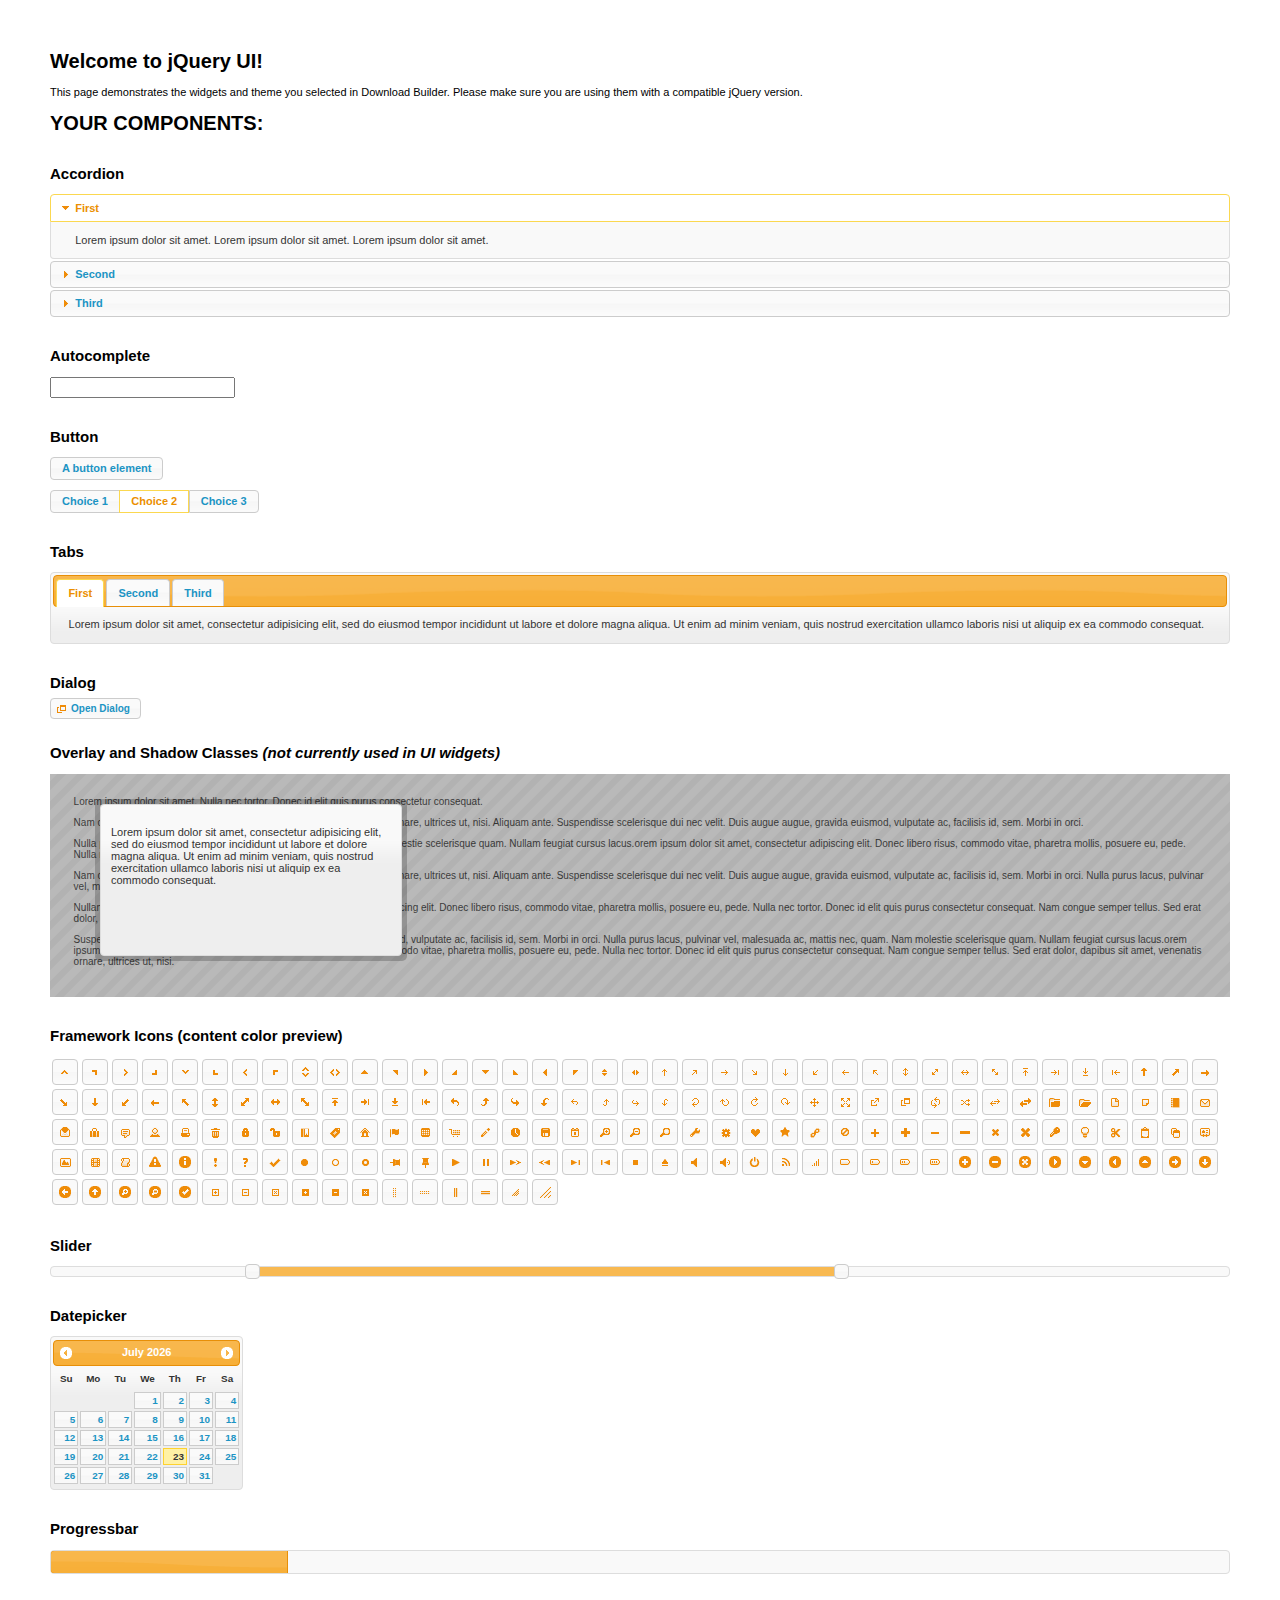
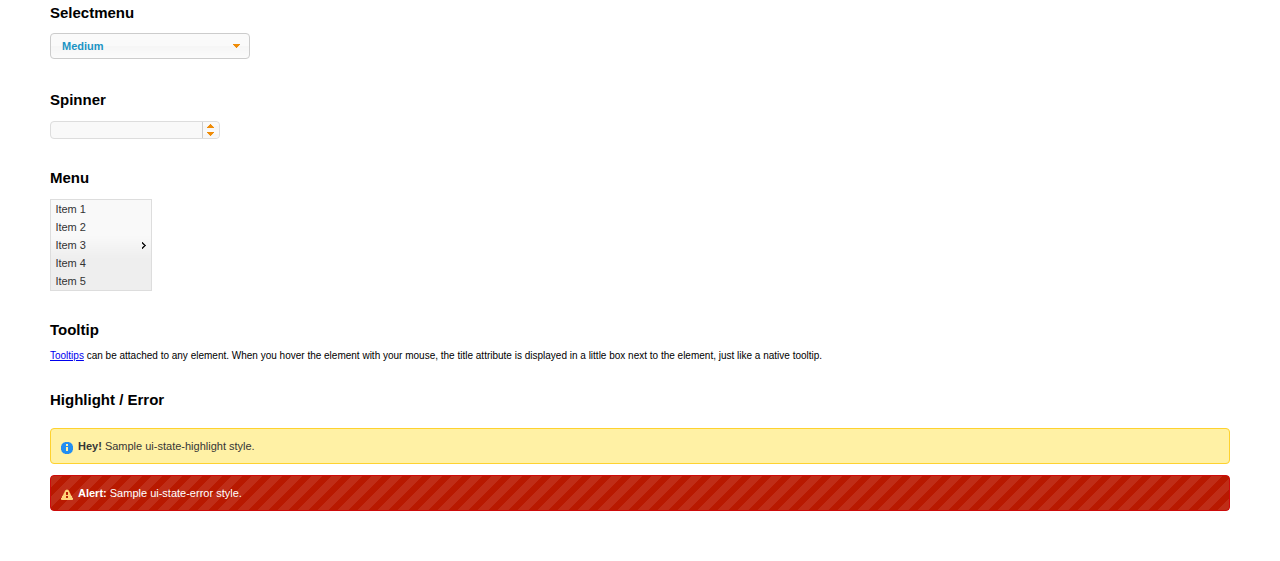
<file: static/grappelli/jquery/ui/index.html>
<!doctype html>
<html lang="us">
<head>
	<meta charset="utf-8">
	<title>jQuery UI Example Page</title>
	<link href="jquery-ui.css" rel="stylesheet">
	<style>
	body{
		font: 62.5% "Trebuchet MS", sans-serif;
		margin: 50px;
	}
	.demoHeaders {
		margin-top: 2em;
	}
	#dialog-link {
		padding: .4em 1em .4em 20px;
		text-decoration: none;
		position: relative;
	}
	#dialog-link span.ui-icon {
		margin: 0 5px 0 0;
		position: absolute;
		left: .2em;
		top: 50%;
		margin-top: -8px;
	}
	#icons {
		margin: 0;
		padding: 0;
	}
	#icons li {
		margin: 2px;
		position: relative;
		padding: 4px 0;
		cursor: pointer;
		float: left;
		list-style: none;
	}
	#icons span.ui-icon {
		float: left;
		margin: 0 4px;
	}
	.fakewindowcontain .ui-widget-overlay {
		position: absolute;
	}
	select {
		width: 200px;
	}
	</style>
</head>
<body>

<h1>Welcome to jQuery UI!</h1>

<div class="ui-widget">
	<p>This page demonstrates the widgets and theme you selected in Download Builder. Please make sure you are using them with a compatible jQuery version.</p>
</div>

<h1>YOUR COMPONENTS:</h1>


<!-- Accordion -->
<h2 class="demoHeaders">Accordion</h2>
<div id="accordion">
	<h3>First</h3>
	<div>Lorem ipsum dolor sit amet. Lorem ipsum dolor sit amet. Lorem ipsum dolor sit amet.</div>
	<h3>Second</h3>
	<div>Phasellus mattis tincidunt nibh.</div>
	<h3>Third</h3>
	<div>Nam dui erat, auctor a, dignissim quis.</div>
</div>



<!-- Autocomplete -->
<h2 class="demoHeaders">Autocomplete</h2>
<div>
	<input id="autocomplete" title="type &quot;a&quot;">
</div>



<!-- Button -->
<h2 class="demoHeaders">Button</h2>
<button id="button">A button element</button>
<form style="margin-top: 1em;">
	<div id="radioset">
		<input type="radio" id="radio1" name="radio"><label for="radio1">Choice 1</label>
		<input type="radio" id="radio2" name="radio" checked="checked"><label for="radio2">Choice 2</label>
		<input type="radio" id="radio3" name="radio"><label for="radio3">Choice 3</label>
	</div>
</form>



<!-- Tabs -->
<h2 class="demoHeaders">Tabs</h2>
<div id="tabs">
	<ul>
		<li><a href="#tabs-1">First</a></li>
		<li><a href="#tabs-2">Second</a></li>
		<li><a href="#tabs-3">Third</a></li>
	</ul>
	<div id="tabs-1">Lorem ipsum dolor sit amet, consectetur adipisicing elit, sed do eiusmod tempor incididunt ut labore et dolore magna aliqua. Ut enim ad minim veniam, quis nostrud exercitation ullamco laboris nisi ut aliquip ex ea commodo consequat.</div>
	<div id="tabs-2">Phasellus mattis tincidunt nibh. Cras orci urna, blandit id, pretium vel, aliquet ornare, felis. Maecenas scelerisque sem non nisl. Fusce sed lorem in enim dictum bibendum.</div>
	<div id="tabs-3">Nam dui erat, auctor a, dignissim quis, sollicitudin eu, felis. Pellentesque nisi urna, interdum eget, sagittis et, consequat vestibulum, lacus. Mauris porttitor ullamcorper augue.</div>
</div>



<!-- Dialog NOTE: Dialog is not generated by UI in this demo so it can be visually styled in themeroller-->
<h2 class="demoHeaders">Dialog</h2>
<p><a href="#" id="dialog-link" class="ui-state-default ui-corner-all"><span class="ui-icon ui-icon-newwin"></span>Open Dialog</a></p>

<h2 class="demoHeaders">Overlay and Shadow Classes <em>(not currently used in UI widgets)</em></h2>
<div style="position: relative; width: 96%; height: 200px; padding:1% 2%; overflow:hidden;" class="fakewindowcontain">
	<p>Lorem ipsum dolor sit amet,  Nulla nec tortor. Donec id elit quis purus consectetur consequat. </p><p>Nam congue semper tellus. Sed erat dolor, dapibus sit amet, venenatis ornare, ultrices ut, nisi. Aliquam ante. Suspendisse scelerisque dui nec velit. Duis augue augue, gravida euismod, vulputate ac, facilisis id, sem. Morbi in orci. </p><p>Nulla purus lacus, pulvinar vel, malesuada ac, mattis nec, quam. Nam molestie scelerisque quam. Nullam feugiat cursus lacus.orem ipsum dolor sit amet, consectetur adipiscing elit. Donec libero risus, commodo vitae, pharetra mollis, posuere eu, pede. Nulla nec tortor. Donec id elit quis purus consectetur consequat. </p><p>Nam congue semper tellus. Sed erat dolor, dapibus sit amet, venenatis ornare, ultrices ut, nisi. Aliquam ante. Suspendisse scelerisque dui nec velit. Duis augue augue, gravida euismod, vulputate ac, facilisis id, sem. Morbi in orci. Nulla purus lacus, pulvinar vel, malesuada ac, mattis nec, quam. Nam molestie scelerisque quam. </p><p>Nullam feugiat cursus lacus.orem ipsum dolor sit amet, consectetur adipiscing elit. Donec libero risus, commodo vitae, pharetra mollis, posuere eu, pede. Nulla nec tortor. Donec id elit quis purus consectetur consequat. Nam congue semper tellus. Sed erat dolor, dapibus sit amet, venenatis ornare, ultrices ut, nisi. Aliquam ante. </p><p>Suspendisse scelerisque dui nec velit. Duis augue augue, gravida euismod, vulputate ac, facilisis id, sem. Morbi in orci. Nulla purus lacus, pulvinar vel, malesuada ac, mattis nec, quam. Nam molestie scelerisque quam. Nullam feugiat cursus lacus.orem ipsum dolor sit amet, consectetur adipiscing elit. Donec libero risus, commodo vitae, pharetra mollis, posuere eu, pede. Nulla nec tortor. Donec id elit quis purus consectetur consequat. Nam congue semper tellus. Sed erat dolor, dapibus sit amet, venenatis ornare, ultrices ut, nisi. </p>

	<!-- ui-dialog -->
	<div class="ui-overlay"><div class="ui-widget-overlay"></div><div class="ui-widget-shadow ui-corner-all" style="width: 302px; height: 152px; position: absolute; left: 50px; top: 30px;"></div></div>
	<div style="position: absolute; width: 280px; height: 130px;left: 50px; top: 30px; padding: 10px;" class="ui-widget ui-widget-content ui-corner-all">
		<div class="ui-dialog-content ui-widget-content" style="background: none; border: 0;">
			<p>Lorem ipsum dolor sit amet, consectetur adipisicing elit, sed do eiusmod tempor incididunt ut labore et dolore magna aliqua. Ut enim ad minim veniam, quis nostrud exercitation ullamco laboris nisi ut aliquip ex ea commodo consequat.</p>
		</div>
	</div>

</div>

<!-- ui-dialog -->
<div id="dialog" title="Dialog Title">
	<p>Lorem ipsum dolor sit amet, consectetur adipisicing elit, sed do eiusmod tempor incididunt ut labore et dolore magna aliqua. Ut enim ad minim veniam, quis nostrud exercitation ullamco laboris nisi ut aliquip ex ea commodo consequat.</p>
</div>



<h2 class="demoHeaders">Framework Icons (content color preview)</h2>
<ul id="icons" class="ui-widget ui-helper-clearfix">
	<li class="ui-state-default ui-corner-all" title=".ui-icon-carat-1-n"><span class="ui-icon ui-icon-carat-1-n"></span></li>
	<li class="ui-state-default ui-corner-all" title=".ui-icon-carat-1-ne"><span class="ui-icon ui-icon-carat-1-ne"></span></li>
	<li class="ui-state-default ui-corner-all" title=".ui-icon-carat-1-e"><span class="ui-icon ui-icon-carat-1-e"></span></li>
	<li class="ui-state-default ui-corner-all" title=".ui-icon-carat-1-se"><span class="ui-icon ui-icon-carat-1-se"></span></li>
	<li class="ui-state-default ui-corner-all" title=".ui-icon-carat-1-s"><span class="ui-icon ui-icon-carat-1-s"></span></li>
	<li class="ui-state-default ui-corner-all" title=".ui-icon-carat-1-sw"><span class="ui-icon ui-icon-carat-1-sw"></span></li>
	<li class="ui-state-default ui-corner-all" title=".ui-icon-carat-1-w"><span class="ui-icon ui-icon-carat-1-w"></span></li>
	<li class="ui-state-default ui-corner-all" title=".ui-icon-carat-1-nw"><span class="ui-icon ui-icon-carat-1-nw"></span></li>
	<li class="ui-state-default ui-corner-all" title=".ui-icon-carat-2-n-s"><span class="ui-icon ui-icon-carat-2-n-s"></span></li>
	<li class="ui-state-default ui-corner-all" title=".ui-icon-carat-2-e-w"><span class="ui-icon ui-icon-carat-2-e-w"></span></li>
	<li class="ui-state-default ui-corner-all" title=".ui-icon-triangle-1-n"><span class="ui-icon ui-icon-triangle-1-n"></span></li>
	<li class="ui-state-default ui-corner-all" title=".ui-icon-triangle-1-ne"><span class="ui-icon ui-icon-triangle-1-ne"></span></li>
	<li class="ui-state-default ui-corner-all" title=".ui-icon-triangle-1-e"><span class="ui-icon ui-icon-triangle-1-e"></span></li>
	<li class="ui-state-default ui-corner-all" title=".ui-icon-triangle-1-se"><span class="ui-icon ui-icon-triangle-1-se"></span></li>
	<li class="ui-state-default ui-corner-all" title=".ui-icon-triangle-1-s"><span class="ui-icon ui-icon-triangle-1-s"></span></li>
	<li class="ui-state-default ui-corner-all" title=".ui-icon-triangle-1-sw"><span class="ui-icon ui-icon-triangle-1-sw"></span></li>
	<li class="ui-state-default ui-corner-all" title=".ui-icon-triangle-1-w"><span class="ui-icon ui-icon-triangle-1-w"></span></li>
	<li class="ui-state-default ui-corner-all" title=".ui-icon-triangle-1-nw"><span class="ui-icon ui-icon-triangle-1-nw"></span></li>
	<li class="ui-state-default ui-corner-all" title=".ui-icon-triangle-2-n-s"><span class="ui-icon ui-icon-triangle-2-n-s"></span></li>
	<li class="ui-state-default ui-corner-all" title=".ui-icon-triangle-2-e-w"><span class="ui-icon ui-icon-triangle-2-e-w"></span></li>
	<li class="ui-state-default ui-corner-all" title=".ui-icon-arrow-1-n"><span class="ui-icon ui-icon-arrow-1-n"></span></li>
	<li class="ui-state-default ui-corner-all" title=".ui-icon-arrow-1-ne"><span class="ui-icon ui-icon-arrow-1-ne"></span></li>
	<li class="ui-state-default ui-corner-all" title=".ui-icon-arrow-1-e"><span class="ui-icon ui-icon-arrow-1-e"></span></li>
	<li class="ui-state-default ui-corner-all" title=".ui-icon-arrow-1-se"><span class="ui-icon ui-icon-arrow-1-se"></span></li>
	<li class="ui-state-default ui-corner-all" title=".ui-icon-arrow-1-s"><span class="ui-icon ui-icon-arrow-1-s"></span></li>
	<li class="ui-state-default ui-corner-all" title=".ui-icon-arrow-1-sw"><span class="ui-icon ui-icon-arrow-1-sw"></span></li>
	<li class="ui-state-default ui-corner-all" title=".ui-icon-arrow-1-w"><span class="ui-icon ui-icon-arrow-1-w"></span></li>
	<li class="ui-state-default ui-corner-all" title=".ui-icon-arrow-1-nw"><span class="ui-icon ui-icon-arrow-1-nw"></span></li>
	<li class="ui-state-default ui-corner-all" title=".ui-icon-arrow-2-n-s"><span class="ui-icon ui-icon-arrow-2-n-s"></span></li>
	<li class="ui-state-default ui-corner-all" title=".ui-icon-arrow-2-ne-sw"><span class="ui-icon ui-icon-arrow-2-ne-sw"></span></li>
	<li class="ui-state-default ui-corner-all" title=".ui-icon-arrow-2-e-w"><span class="ui-icon ui-icon-arrow-2-e-w"></span></li>
	<li class="ui-state-default ui-corner-all" title=".ui-icon-arrow-2-se-nw"><span class="ui-icon ui-icon-arrow-2-se-nw"></span></li>
	<li class="ui-state-default ui-corner-all" title=".ui-icon-arrowstop-1-n"><span class="ui-icon ui-icon-arrowstop-1-n"></span></li>
	<li class="ui-state-default ui-corner-all" title=".ui-icon-arrowstop-1-e"><span class="ui-icon ui-icon-arrowstop-1-e"></span></li>
	<li class="ui-state-default ui-corner-all" title=".ui-icon-arrowstop-1-s"><span class="ui-icon ui-icon-arrowstop-1-s"></span></li>
	<li class="ui-state-default ui-corner-all" title=".ui-icon-arrowstop-1-w"><span class="ui-icon ui-icon-arrowstop-1-w"></span></li>
	<li class="ui-state-default ui-corner-all" title=".ui-icon-arrowthick-1-n"><span class="ui-icon ui-icon-arrowthick-1-n"></span></li>
	<li class="ui-state-default ui-corner-all" title=".ui-icon-arrowthick-1-ne"><span class="ui-icon ui-icon-arrowthick-1-ne"></span></li>
	<li class="ui-state-default ui-corner-all" title=".ui-icon-arrowthick-1-e"><span class="ui-icon ui-icon-arrowthick-1-e"></span></li>
	<li class="ui-state-default ui-corner-all" title=".ui-icon-arrowthick-1-se"><span class="ui-icon ui-icon-arrowthick-1-se"></span></li>
	<li class="ui-state-default ui-corner-all" title=".ui-icon-arrowthick-1-s"><span class="ui-icon ui-icon-arrowthick-1-s"></span></li>
	<li class="ui-state-default ui-corner-all" title=".ui-icon-arrowthick-1-sw"><span class="ui-icon ui-icon-arrowthick-1-sw"></span></li>
	<li class="ui-state-default ui-corner-all" title=".ui-icon-arrowthick-1-w"><span class="ui-icon ui-icon-arrowthick-1-w"></span></li>
	<li class="ui-state-default ui-corner-all" title=".ui-icon-arrowthick-1-nw"><span class="ui-icon ui-icon-arrowthick-1-nw"></span></li>
	<li class="ui-state-default ui-corner-all" title=".ui-icon-arrowthick-2-n-s"><span class="ui-icon ui-icon-arrowthick-2-n-s"></span></li>
	<li class="ui-state-default ui-corner-all" title=".ui-icon-arrowthick-2-ne-sw"><span class="ui-icon ui-icon-arrowthick-2-ne-sw"></span></li>
	<li class="ui-state-default ui-corner-all" title=".ui-icon-arrowthick-2-e-w"><span class="ui-icon ui-icon-arrowthick-2-e-w"></span></li>
	<li class="ui-state-default ui-corner-all" title=".ui-icon-arrowthick-2-se-nw"><span class="ui-icon ui-icon-arrowthick-2-se-nw"></span></li>
	<li class="ui-state-default ui-corner-all" title=".ui-icon-arrowthickstop-1-n"><span class="ui-icon ui-icon-arrowthickstop-1-n"></span></li>
	<li class="ui-state-default ui-corner-all" title=".ui-icon-arrowthickstop-1-e"><span class="ui-icon ui-icon-arrowthickstop-1-e"></span></li>
	<li class="ui-state-default ui-corner-all" title=".ui-icon-arrowthickstop-1-s"><span class="ui-icon ui-icon-arrowthickstop-1-s"></span></li>
	<li class="ui-state-default ui-corner-all" title=".ui-icon-arrowthickstop-1-w"><span class="ui-icon ui-icon-arrowthickstop-1-w"></span></li>
	<li class="ui-state-default ui-corner-all" title=".ui-icon-arrowreturnthick-1-w"><span class="ui-icon ui-icon-arrowreturnthick-1-w"></span></li>
	<li class="ui-state-default ui-corner-all" title=".ui-icon-arrowreturnthick-1-n"><span class="ui-icon ui-icon-arrowreturnthick-1-n"></span></li>
	<li class="ui-state-default ui-corner-all" title=".ui-icon-arrowreturnthick-1-e"><span class="ui-icon ui-icon-arrowreturnthick-1-e"></span></li>
	<li class="ui-state-default ui-corner-all" title=".ui-icon-arrowreturnthick-1-s"><span class="ui-icon ui-icon-arrowreturnthick-1-s"></span></li>
	<li class="ui-state-default ui-corner-all" title=".ui-icon-arrowreturn-1-w"><span class="ui-icon ui-icon-arrowreturn-1-w"></span></li>
	<li class="ui-state-default ui-corner-all" title=".ui-icon-arrowreturn-1-n"><span class="ui-icon ui-icon-arrowreturn-1-n"></span></li>
	<li class="ui-state-default ui-corner-all" title=".ui-icon-arrowreturn-1-e"><span class="ui-icon ui-icon-arrowreturn-1-e"></span></li>
	<li class="ui-state-default ui-corner-all" title=".ui-icon-arrowreturn-1-s"><span class="ui-icon ui-icon-arrowreturn-1-s"></span></li>
	<li class="ui-state-default ui-corner-all" title=".ui-icon-arrowrefresh-1-w"><span class="ui-icon ui-icon-arrowrefresh-1-w"></span></li>
	<li class="ui-state-default ui-corner-all" title=".ui-icon-arrowrefresh-1-n"><span class="ui-icon ui-icon-arrowrefresh-1-n"></span></li>
	<li class="ui-state-default ui-corner-all" title=".ui-icon-arrowrefresh-1-e"><span class="ui-icon ui-icon-arrowrefresh-1-e"></span></li>
	<li class="ui-state-default ui-corner-all" title=".ui-icon-arrowrefresh-1-s"><span class="ui-icon ui-icon-arrowrefresh-1-s"></span></li>
	<li class="ui-state-default ui-corner-all" title=".ui-icon-arrow-4"><span class="ui-icon ui-icon-arrow-4"></span></li>
	<li class="ui-state-default ui-corner-all" title=".ui-icon-arrow-4-diag"><span class="ui-icon ui-icon-arrow-4-diag"></span></li>
	<li class="ui-state-default ui-corner-all" title=".ui-icon-extlink"><span class="ui-icon ui-icon-extlink"></span></li>
	<li class="ui-state-default ui-corner-all" title=".ui-icon-newwin"><span class="ui-icon ui-icon-newwin"></span></li>
	<li class="ui-state-default ui-corner-all" title=".ui-icon-refresh"><span class="ui-icon ui-icon-refresh"></span></li>
	<li class="ui-state-default ui-corner-all" title=".ui-icon-shuffle"><span class="ui-icon ui-icon-shuffle"></span></li>
	<li class="ui-state-default ui-corner-all" title=".ui-icon-transfer-e-w"><span class="ui-icon ui-icon-transfer-e-w"></span></li>
	<li class="ui-state-default ui-corner-all" title=".ui-icon-transferthick-e-w"><span class="ui-icon ui-icon-transferthick-e-w"></span></li>
	<li class="ui-state-default ui-corner-all" title=".ui-icon-folder-collapsed"><span class="ui-icon ui-icon-folder-collapsed"></span></li>
	<li class="ui-state-default ui-corner-all" title=".ui-icon-folder-open"><span class="ui-icon ui-icon-folder-open"></span></li>
	<li class="ui-state-default ui-corner-all" title=".ui-icon-document"><span class="ui-icon ui-icon-document"></span></li>
	<li class="ui-state-default ui-corner-all" title=".ui-icon-document-b"><span class="ui-icon ui-icon-document-b"></span></li>
	<li class="ui-state-default ui-corner-all" title=".ui-icon-note"><span class="ui-icon ui-icon-note"></span></li>
	<li class="ui-state-default ui-corner-all" title=".ui-icon-mail-closed"><span class="ui-icon ui-icon-mail-closed"></span></li>
	<li class="ui-state-default ui-corner-all" title=".ui-icon-mail-open"><span class="ui-icon ui-icon-mail-open"></span></li>
	<li class="ui-state-default ui-corner-all" title=".ui-icon-suitcase"><span class="ui-icon ui-icon-suitcase"></span></li>
	<li class="ui-state-default ui-corner-all" title=".ui-icon-comment"><span class="ui-icon ui-icon-comment"></span></li>
	<li class="ui-state-default ui-corner-all" title=".ui-icon-person"><span class="ui-icon ui-icon-person"></span></li>
	<li class="ui-state-default ui-corner-all" title=".ui-icon-print"><span class="ui-icon ui-icon-print"></span></li>
	<li class="ui-state-default ui-corner-all" title=".ui-icon-trash"><span class="ui-icon ui-icon-trash"></span></li>
	<li class="ui-state-default ui-corner-all" title=".ui-icon-locked"><span class="ui-icon ui-icon-locked"></span></li>
	<li class="ui-state-default ui-corner-all" title=".ui-icon-unlocked"><span class="ui-icon ui-icon-unlocked"></span></li>
	<li class="ui-state-default ui-corner-all" title=".ui-icon-bookmark"><span class="ui-icon ui-icon-bookmark"></span></li>
	<li class="ui-state-default ui-corner-all" title=".ui-icon-tag"><span class="ui-icon ui-icon-tag"></span></li>
	<li class="ui-state-default ui-corner-all" title=".ui-icon-home"><span class="ui-icon ui-icon-home"></span></li>
	<li class="ui-state-default ui-corner-all" title=".ui-icon-flag"><span class="ui-icon ui-icon-flag"></span></li>
	<li class="ui-state-default ui-corner-all" title=".ui-icon-calculator"><span class="ui-icon ui-icon-calculator"></span></li>
	<li class="ui-state-default ui-corner-all" title=".ui-icon-cart"><span class="ui-icon ui-icon-cart"></span></li>
	<li class="ui-state-default ui-corner-all" title=".ui-icon-pencil"><span class="ui-icon ui-icon-pencil"></span></li>
	<li class="ui-state-default ui-corner-all" title=".ui-icon-clock"><span class="ui-icon ui-icon-clock"></span></li>
	<li class="ui-state-default ui-corner-all" title=".ui-icon-disk"><span class="ui-icon ui-icon-disk"></span></li>
	<li class="ui-state-default ui-corner-all" title=".ui-icon-calendar"><span class="ui-icon ui-icon-calendar"></span></li>
	<li class="ui-state-default ui-corner-all" title=".ui-icon-zoomin"><span class="ui-icon ui-icon-zoomin"></span></li>
	<li class="ui-state-default ui-corner-all" title=".ui-icon-zoomout"><span class="ui-icon ui-icon-zoomout"></span></li>
	<li class="ui-state-default ui-corner-all" title=".ui-icon-search"><span class="ui-icon ui-icon-search"></span></li>
	<li class="ui-state-default ui-corner-all" title=".ui-icon-wrench"><span class="ui-icon ui-icon-wrench"></span></li>
	<li class="ui-state-default ui-corner-all" title=".ui-icon-gear"><span class="ui-icon ui-icon-gear"></span></li>
	<li class="ui-state-default ui-corner-all" title=".ui-icon-heart"><span class="ui-icon ui-icon-heart"></span></li>
	<li class="ui-state-default ui-corner-all" title=".ui-icon-star"><span class="ui-icon ui-icon-star"></span></li>
	<li class="ui-state-default ui-corner-all" title=".ui-icon-link"><span class="ui-icon ui-icon-link"></span></li>
	<li class="ui-state-default ui-corner-all" title=".ui-icon-cancel"><span class="ui-icon ui-icon-cancel"></span></li>
	<li class="ui-state-default ui-corner-all" title=".ui-icon-plus"><span class="ui-icon ui-icon-plus"></span></li>
	<li class="ui-state-default ui-corner-all" title=".ui-icon-plusthick"><span class="ui-icon ui-icon-plusthick"></span></li>
	<li class="ui-state-default ui-corner-all" title=".ui-icon-minus"><span class="ui-icon ui-icon-minus"></span></li>
	<li class="ui-state-default ui-corner-all" title=".ui-icon-minusthick"><span class="ui-icon ui-icon-minusthick"></span></li>
	<li class="ui-state-default ui-corner-all" title=".ui-icon-close"><span class="ui-icon ui-icon-close"></span></li>
	<li class="ui-state-default ui-corner-all" title=".ui-icon-closethick"><span class="ui-icon ui-icon-closethick"></span></li>
	<li class="ui-state-default ui-corner-all" title=".ui-icon-key"><span class="ui-icon ui-icon-key"></span></li>
	<li class="ui-state-default ui-corner-all" title=".ui-icon-lightbulb"><span class="ui-icon ui-icon-lightbulb"></span></li>
	<li class="ui-state-default ui-corner-all" title=".ui-icon-scissors"><span class="ui-icon ui-icon-scissors"></span></li>
	<li class="ui-state-default ui-corner-all" title=".ui-icon-clipboard"><span class="ui-icon ui-icon-clipboard"></span></li>
	<li class="ui-state-default ui-corner-all" title=".ui-icon-copy"><span class="ui-icon ui-icon-copy"></span></li>
	<li class="ui-state-default ui-corner-all" title=".ui-icon-contact"><span class="ui-icon ui-icon-contact"></span></li>
	<li class="ui-state-default ui-corner-all" title=".ui-icon-image"><span class="ui-icon ui-icon-image"></span></li>
	<li class="ui-state-default ui-corner-all" title=".ui-icon-video"><span class="ui-icon ui-icon-video"></span></li>
	<li class="ui-state-default ui-corner-all" title=".ui-icon-script"><span class="ui-icon ui-icon-script"></span></li>
	<li class="ui-state-default ui-corner-all" title=".ui-icon-alert"><span class="ui-icon ui-icon-alert"></span></li>
	<li class="ui-state-default ui-corner-all" title=".ui-icon-info"><span class="ui-icon ui-icon-info"></span></li>
	<li class="ui-state-default ui-corner-all" title=".ui-icon-notice"><span class="ui-icon ui-icon-notice"></span></li>
	<li class="ui-state-default ui-corner-all" title=".ui-icon-help"><span class="ui-icon ui-icon-help"></span></li>
	<li class="ui-state-default ui-corner-all" title=".ui-icon-check"><span class="ui-icon ui-icon-check"></span></li>
	<li class="ui-state-default ui-corner-all" title=".ui-icon-bullet"><span class="ui-icon ui-icon-bullet"></span></li>
	<li class="ui-state-default ui-corner-all" title=".ui-icon-radio-off"><span class="ui-icon ui-icon-radio-off"></span></li>
	<li class="ui-state-default ui-corner-all" title=".ui-icon-radio-on"><span class="ui-icon ui-icon-radio-on"></span></li>
	<li class="ui-state-default ui-corner-all" title=".ui-icon-pin-w"><span class="ui-icon ui-icon-pin-w"></span></li>
	<li class="ui-state-default ui-corner-all" title=".ui-icon-pin-s"><span class="ui-icon ui-icon-pin-s"></span></li>
	<li class="ui-state-default ui-corner-all" title=".ui-icon-play"><span class="ui-icon ui-icon-play"></span></li>
	<li class="ui-state-default ui-corner-all" title=".ui-icon-pause"><span class="ui-icon ui-icon-pause"></span></li>
	<li class="ui-state-default ui-corner-all" title=".ui-icon-seek-next"><span class="ui-icon ui-icon-seek-next"></span></li>
	<li class="ui-state-default ui-corner-all" title=".ui-icon-seek-prev"><span class="ui-icon ui-icon-seek-prev"></span></li>
	<li class="ui-state-default ui-corner-all" title=".ui-icon-seek-end"><span class="ui-icon ui-icon-seek-end"></span></li>
	<li class="ui-state-default ui-corner-all" title=".ui-icon-seek-first"><span class="ui-icon ui-icon-seek-first"></span></li>
	<li class="ui-state-default ui-corner-all" title=".ui-icon-stop"><span class="ui-icon ui-icon-stop"></span></li>
	<li class="ui-state-default ui-corner-all" title=".ui-icon-eject"><span class="ui-icon ui-icon-eject"></span></li>
	<li class="ui-state-default ui-corner-all" title=".ui-icon-volume-off"><span class="ui-icon ui-icon-volume-off"></span></li>
	<li class="ui-state-default ui-corner-all" title=".ui-icon-volume-on"><span class="ui-icon ui-icon-volume-on"></span></li>
	<li class="ui-state-default ui-corner-all" title=".ui-icon-power"><span class="ui-icon ui-icon-power"></span></li>
	<li class="ui-state-default ui-corner-all" title=".ui-icon-signal-diag"><span class="ui-icon ui-icon-signal-diag"></span></li>
	<li class="ui-state-default ui-corner-all" title=".ui-icon-signal"><span class="ui-icon ui-icon-signal"></span></li>
	<li class="ui-state-default ui-corner-all" title=".ui-icon-battery-0"><span class="ui-icon ui-icon-battery-0"></span></li>
	<li class="ui-state-default ui-corner-all" title=".ui-icon-battery-1"><span class="ui-icon ui-icon-battery-1"></span></li>
	<li class="ui-state-default ui-corner-all" title=".ui-icon-battery-2"><span class="ui-icon ui-icon-battery-2"></span></li>
	<li class="ui-state-default ui-corner-all" title=".ui-icon-battery-3"><span class="ui-icon ui-icon-battery-3"></span></li>
	<li class="ui-state-default ui-corner-all" title=".ui-icon-circle-plus"><span class="ui-icon ui-icon-circle-plus"></span></li>
	<li class="ui-state-default ui-corner-all" title=".ui-icon-circle-minus"><span class="ui-icon ui-icon-circle-minus"></span></li>
	<li class="ui-state-default ui-corner-all" title=".ui-icon-circle-close"><span class="ui-icon ui-icon-circle-close"></span></li>
	<li class="ui-state-default ui-corner-all" title=".ui-icon-circle-triangle-e"><span class="ui-icon ui-icon-circle-triangle-e"></span></li>
	<li class="ui-state-default ui-corner-all" title=".ui-icon-circle-triangle-s"><span class="ui-icon ui-icon-circle-triangle-s"></span></li>
	<li class="ui-state-default ui-corner-all" title=".ui-icon-circle-triangle-w"><span class="ui-icon ui-icon-circle-triangle-w"></span></li>
	<li class="ui-state-default ui-corner-all" title=".ui-icon-circle-triangle-n"><span class="ui-icon ui-icon-circle-triangle-n"></span></li>
	<li class="ui-state-default ui-corner-all" title=".ui-icon-circle-arrow-e"><span class="ui-icon ui-icon-circle-arrow-e"></span></li>
	<li class="ui-state-default ui-corner-all" title=".ui-icon-circle-arrow-s"><span class="ui-icon ui-icon-circle-arrow-s"></span></li>
	<li class="ui-state-default ui-corner-all" title=".ui-icon-circle-arrow-w"><span class="ui-icon ui-icon-circle-arrow-w"></span></li>
	<li class="ui-state-default ui-corner-all" title=".ui-icon-circle-arrow-n"><span class="ui-icon ui-icon-circle-arrow-n"></span></li>
	<li class="ui-state-default ui-corner-all" title=".ui-icon-circle-zoomin"><span class="ui-icon ui-icon-circle-zoomin"></span></li>
	<li class="ui-state-default ui-corner-all" title=".ui-icon-circle-zoomout"><span class="ui-icon ui-icon-circle-zoomout"></span></li>
	<li class="ui-state-default ui-corner-all" title=".ui-icon-circle-check"><span class="ui-icon ui-icon-circle-check"></span></li>
	<li class="ui-state-default ui-corner-all" title=".ui-icon-circlesmall-plus"><span class="ui-icon ui-icon-circlesmall-plus"></span></li>
	<li class="ui-state-default ui-corner-all" title=".ui-icon-circlesmall-minus"><span class="ui-icon ui-icon-circlesmall-minus"></span></li>
	<li class="ui-state-default ui-corner-all" title=".ui-icon-circlesmall-close"><span class="ui-icon ui-icon-circlesmall-close"></span></li>
	<li class="ui-state-default ui-corner-all" title=".ui-icon-squaresmall-plus"><span class="ui-icon ui-icon-squaresmall-plus"></span></li>
	<li class="ui-state-default ui-corner-all" title=".ui-icon-squaresmall-minus"><span class="ui-icon ui-icon-squaresmall-minus"></span></li>
	<li class="ui-state-default ui-corner-all" title=".ui-icon-squaresmall-close"><span class="ui-icon ui-icon-squaresmall-close"></span></li>
	<li class="ui-state-default ui-corner-all" title=".ui-icon-grip-dotted-vertical"><span class="ui-icon ui-icon-grip-dotted-vertical"></span></li>
	<li class="ui-state-default ui-corner-all" title=".ui-icon-grip-dotted-horizontal"><span class="ui-icon ui-icon-grip-dotted-horizontal"></span></li>
	<li class="ui-state-default ui-corner-all" title=".ui-icon-grip-solid-vertical"><span class="ui-icon ui-icon-grip-solid-vertical"></span></li>
	<li class="ui-state-default ui-corner-all" title=".ui-icon-grip-solid-horizontal"><span class="ui-icon ui-icon-grip-solid-horizontal"></span></li>
	<li class="ui-state-default ui-corner-all" title=".ui-icon-gripsmall-diagonal-se"><span class="ui-icon ui-icon-gripsmall-diagonal-se"></span></li>
	<li class="ui-state-default ui-corner-all" title=".ui-icon-grip-diagonal-se"><span class="ui-icon ui-icon-grip-diagonal-se"></span></li>
</ul>


<!-- Slider -->
<h2 class="demoHeaders">Slider</h2>
<div id="slider"></div>



<!-- Datepicker -->
<h2 class="demoHeaders">Datepicker</h2>
<div id="datepicker"></div>



<!-- Progressbar -->
<h2 class="demoHeaders">Progressbar</h2>
<div id="progressbar"></div>



<!-- Progressbar -->
<h2 class="demoHeaders">Selectmenu</h2>
<select id="selectmenu">
	<option>Slower</option>
	<option>Slow</option>
	<option selected="selected">Medium</option>
	<option>Fast</option>
	<option>Faster</option>
</select>



<!-- Spinner -->
<h2 class="demoHeaders">Spinner</h2>
<input id="spinner">



<!-- Menu -->
<h2 class="demoHeaders">Menu</h2>
<ul style="width:100px;" id="menu">
	<li>Item 1</li>
	<li>Item 2</li>
	<li>Item 3
		<ul>
			<li>Item 3-1</li>
			<li>Item 3-2</li>
			<li>Item 3-3</li>
			<li>Item 3-4</li>
			<li>Item 3-5</li>
		</ul>
	</li>
	<li>Item 4</li>
	<li>Item 5</li>
</ul>



<!-- Tooltip -->
<h2 class="demoHeaders">Tooltip</h2>
<p id="tooltip">
	<a href="#" title="That&apos;s what this widget is">Tooltips</a> can be attached to any element. When you hover
the element with your mouse, the title attribute is displayed in a little box next to the element, just like a native tooltip.
</p>


<!-- Highlight / Error -->
<h2 class="demoHeaders">Highlight / Error</h2>
<div class="ui-widget">
	<div class="ui-state-highlight ui-corner-all" style="margin-top: 20px; padding: 0 .7em;">
		<p><span class="ui-icon ui-icon-info" style="float: left; margin-right: .3em;"></span>
		<strong>Hey!</strong> Sample ui-state-highlight style.</p>
	</div>
</div>
<br>
<div class="ui-widget">
	<div class="ui-state-error ui-corner-all" style="padding: 0 .7em;">
		<p><span class="ui-icon ui-icon-alert" style="float: left; margin-right: .3em;"></span>
		<strong>Alert:</strong> Sample ui-state-error style.</p>
	</div>
</div>

<script src="external/jquery/jquery.js"></script>
<script src="jquery-ui.js"></script>
<script>

$( "#accordion" ).accordion();



var availableTags = [
	"ActionScript",
	"AppleScript",
	"Asp",
	"BASIC",
	"C",
	"C++",
	"Clojure",
	"COBOL",
	"ColdFusion",
	"Erlang",
	"Fortran",
	"Groovy",
	"Haskell",
	"Java",
	"JavaScript",
	"Lisp",
	"Perl",
	"PHP",
	"Python",
	"Ruby",
	"Scala",
	"Scheme"
];
$( "#autocomplete" ).autocomplete({
	source: availableTags
});



$( "#button" ).button();
$( "#radioset" ).buttonset();



$( "#tabs" ).tabs();



$( "#dialog" ).dialog({
	autoOpen: false,
	width: 400,
	buttons: [
		{
			text: "Ok",
			click: function() {
				$( this ).dialog( "close" );
			}
		},
		{
			text: "Cancel",
			click: function() {
				$( this ).dialog( "close" );
			}
		}
	]
});

// Link to open the dialog
$( "#dialog-link" ).click(function( event ) {
	$( "#dialog" ).dialog( "open" );
	event.preventDefault();
});



$( "#datepicker" ).datepicker({
	inline: true
});



$( "#slider" ).slider({
	range: true,
	values: [ 17, 67 ]
});



$( "#progressbar" ).progressbar({
	value: 20
});



$( "#spinner" ).spinner();



$( "#menu" ).menu();



$( "#tooltip" ).tooltip();



$( "#selectmenu" ).selectmenu();


// Hover states on the static widgets
$( "#dialog-link, #icons li" ).hover(
	function() {
		$( this ).addClass( "ui-state-hover" );
	},
	function() {
		$( this ).removeClass( "ui-state-hover" );
	}
);
</script>
</body>
</html>
</file>
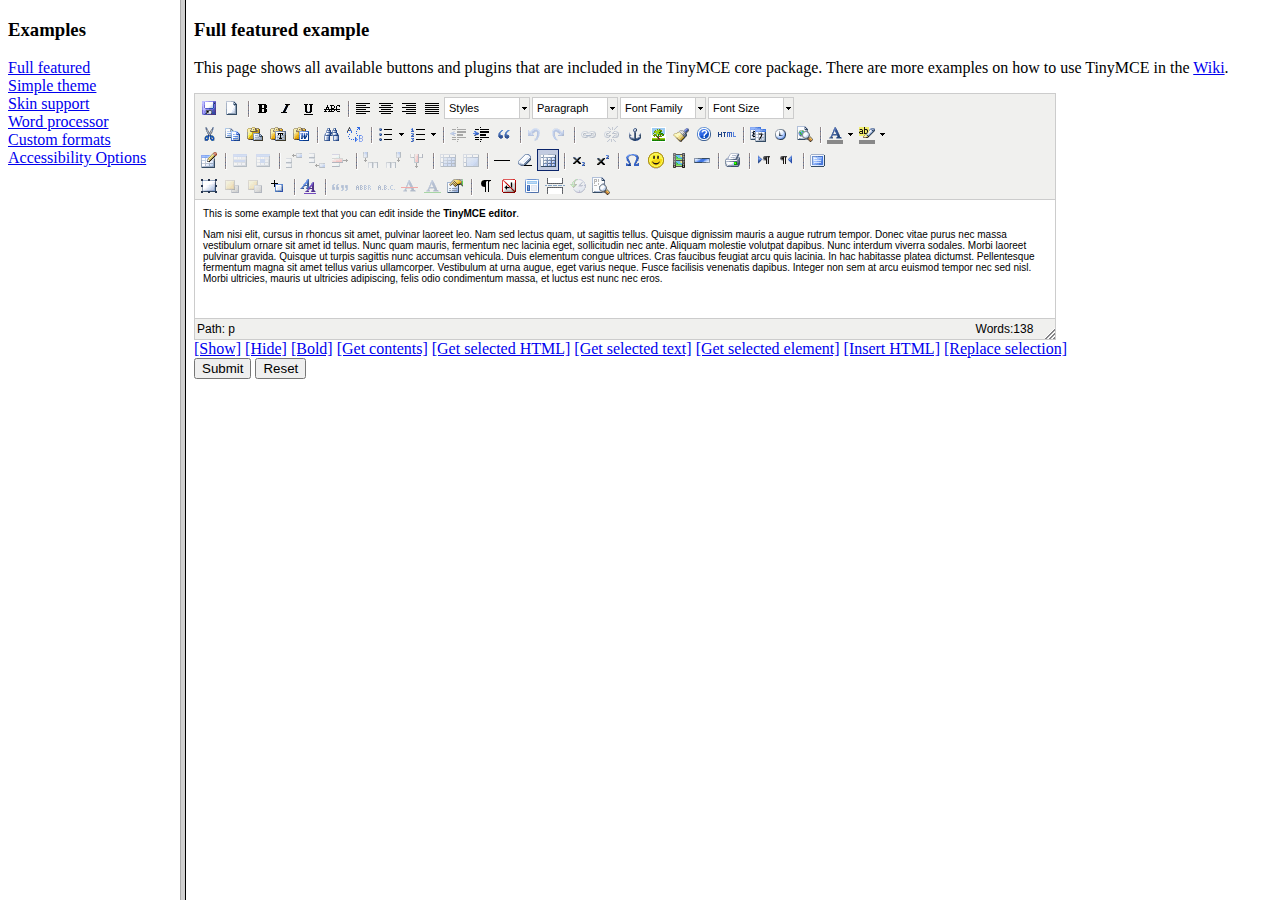
<file: static/grappelli/tinymce/examples/index.html>
<!DOCTYPE HTML PUBLIC "-//W3C//DTD HTML 4.01 Frameset//EN" "http://www.w3.org/TR/html4/frameset.dtd">
<html>
<head>
	<title>TinyMCE examples</title>
</head>
<frameset cols="180,80%">
	<frame src="menu.html" name="menu" />
	<frame src="full.html" name="main" />
</frameset>
</html>
</file>
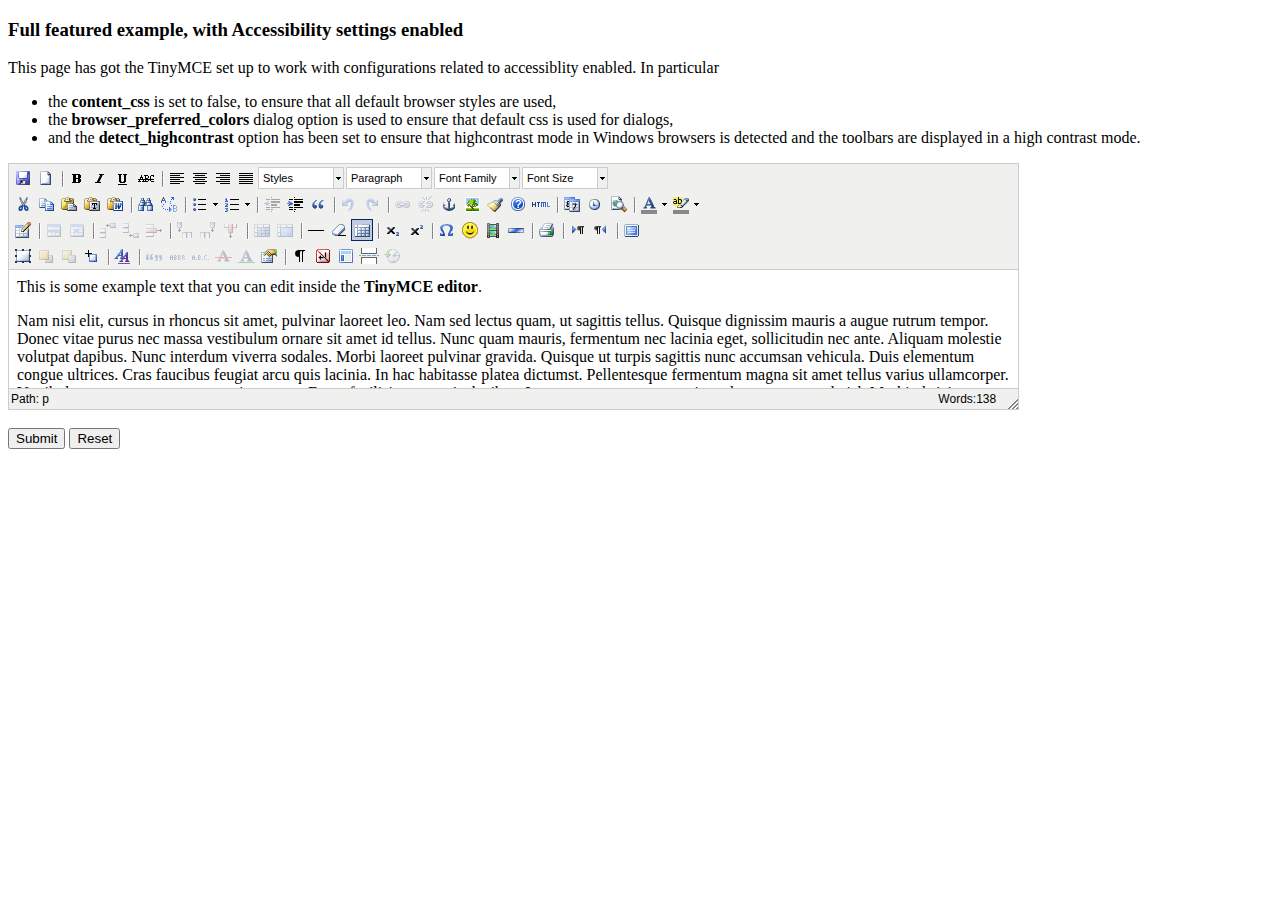
<file: static/grappelli/tinymce/examples/accessibility.html>
<!DOCTYPE html PUBLIC "-//W3C//DTD XHTML 1.0 Strict//EN" "http://www.w3.org/TR/xhtml1/DTD/xhtml1-strict.dtd">
<html xmlns="http://www.w3.org/1999/xhtml">
<head>
<title>Full featured example</title>

<!-- TinyMCE -->
<script type="text/javascript" src="../jscripts/tiny_mce/tiny_mce.js"></script>
<script type="text/javascript">
	tinyMCE.init({
		// General options
		mode : "textareas",
		theme : "advanced",
		plugins : "pagebreak,style,layer,table,save,advhr,advimage,advlink,emotions,iespell,insertdatetime,preview,media,searchreplace,print,contextmenu,paste,directionality,fullscreen,noneditable,visualchars,nonbreaking,xhtmlxtras,template,wordcount,advlist,autosave",

		// Theme options
		theme_advanced_buttons1 : "save,newdocument,|,bold,italic,underline,strikethrough,|,justifyleft,justifycenter,justifyright,justifyfull,styleselect,formatselect,fontselect,fontsizeselect",
		theme_advanced_buttons2 : "cut,copy,paste,pastetext,pasteword,|,search,replace,|,bullist,numlist,|,outdent,indent,blockquote,|,undo,redo,|,link,unlink,anchor,image,cleanup,help,code,|,insertdate,inserttime,preview,|,forecolor,backcolor",
		theme_advanced_buttons3 : "tablecontrols,|,hr,removeformat,visualaid,|,sub,sup,|,charmap,emotions,iespell,media,advhr,|,print,|,ltr,rtl,|,fullscreen",
		theme_advanced_buttons4 : "insertlayer,moveforward,movebackward,absolute,|,styleprops,|,cite,abbr,acronym,del,ins,attribs,|,visualchars,nonbreaking,template,pagebreak,restoredraft",
		theme_advanced_toolbar_location : "top",
		theme_advanced_toolbar_align : "left",
		theme_advanced_statusbar_location : "bottom",
		theme_advanced_resizing : true,

		// Example content CSS (should be your site CSS)
		// using false to ensure that the default browser settings are used for best Accessibility
		// ACCESSIBILITY SETTINGS
		content_css : false,
		// Use browser preferred colors for dialogs.
		browser_preferred_colors : true,
		detect_highcontrast : true,

		// Drop lists for link/image/media/template dialogs
		template_external_list_url : "lists/template_list.js",
		external_link_list_url : "lists/link_list.js",
		external_image_list_url : "lists/image_list.js",
		media_external_list_url : "lists/media_list.js",

		// Style formats
		style_formats : [
			{title : 'Bold text', inline : 'b'},
			{title : 'Red text', inline : 'span', styles : {color : '#ff0000'}},
			{title : 'Red header', block : 'h1', styles : {color : '#ff0000'}},
			{title : 'Example 1', inline : 'span', classes : 'example1'},
			{title : 'Example 2', inline : 'span', classes : 'example2'},
			{title : 'Table styles'},
			{title : 'Table row 1', selector : 'tr', classes : 'tablerow1'}
		],

		// Replace values for the template plugin
		template_replace_values : {
			username : "Some User",
			staffid : "991234"
		}
	});
</script>
<!-- /TinyMCE -->

</head>
<body>

<form method="post" action="http://tinymce.moxiecode.com/dump.php?example=true">
	<div>
		<h3>Full featured example, with Accessibility settings enabled</h3>

		<p>
			This page has got the TinyMCE set up to work with configurations related to accessiblity enabled.
			In particular
			<ul>
			<li>the <strong>content_css</strong> is set to false, to ensure that all default browser styles are used, </li>
			<li>the <strong>browser_preferred_colors</strong> dialog option is used to ensure that default css is used for dialogs, </li>
			<li>and the <strong>detect_highcontrast</strong> option has been set to ensure that highcontrast mode in Windows browsers
			is detected and the toolbars are displayed in a high contrast mode.</li>
			</ul>
		</p>

		<!-- Gets replaced with TinyMCE, remember HTML in a textarea should be encoded -->
		<div>
			<textarea id="elm1" name="elm1" rows="15" cols="80" style="width: 80%">
				&lt;p&gt;
					This is some example text that you can edit inside the &lt;strong&gt;TinyMCE editor&lt;/strong&gt;.
				&lt;/p&gt;
				&lt;p&gt;
				Nam nisi elit, cursus in rhoncus sit amet, pulvinar laoreet leo. Nam sed lectus quam, ut sagittis tellus. Quisque dignissim mauris a augue rutrum tempor. Donec vitae purus nec massa vestibulum ornare sit amet id tellus. Nunc quam mauris, fermentum nec lacinia eget, sollicitudin nec ante. Aliquam molestie volutpat dapibus. Nunc interdum viverra sodales. Morbi laoreet pulvinar gravida. Quisque ut turpis sagittis nunc accumsan vehicula. Duis elementum congue ultrices. Cras faucibus feugiat arcu quis lacinia. In hac habitasse platea dictumst. Pellentesque fermentum magna sit amet tellus varius ullamcorper. Vestibulum at urna augue, eget varius neque. Fusce facilisis venenatis dapibus. Integer non sem at arcu euismod tempor nec sed nisl. Morbi ultricies, mauris ut ultricies adipiscing, felis odio condimentum massa, et luctus est nunc nec eros.
				&lt;/p&gt;
			</textarea>
		</div>

		<br />
		<input type="submit" name="save" value="Submit" />
		<input type="reset" name="reset" value="Reset" />
	</div>
</form>

<script type="text/javascript">
if (document.location.protocol == 'file:') {
	alert("The examples might not work properly on the local file system due to security settings in your browser. Please use a real webserver.");
}
</script>
</body>
</html>
</file>
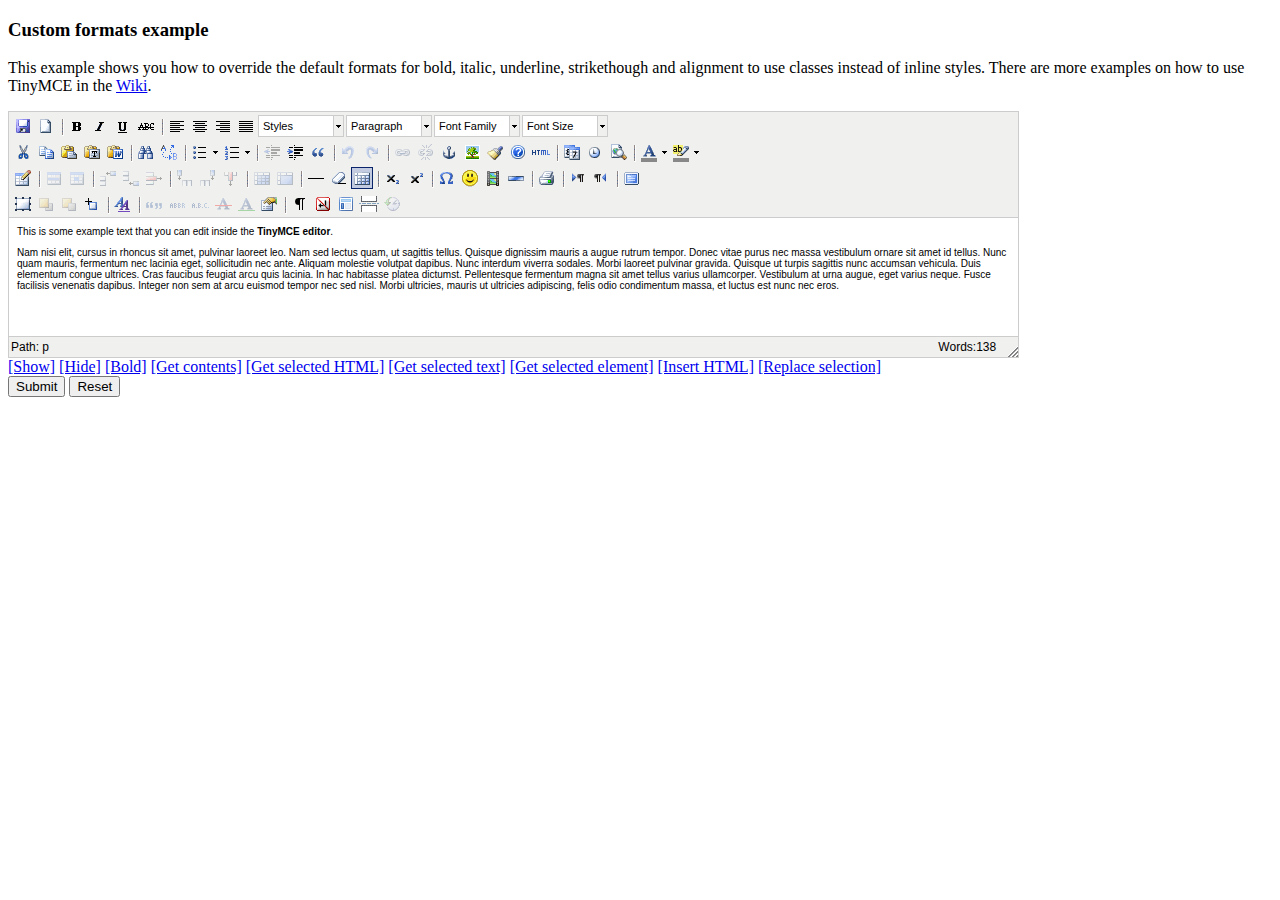
<file: static/grappelli/tinymce/examples/custom_formats.html>
<!DOCTYPE html PUBLIC "-//W3C//DTD XHTML 1.0 Strict//EN" "http://www.w3.org/TR/xhtml1/DTD/xhtml1-strict.dtd">
<html xmlns="http://www.w3.org/1999/xhtml">
<head>
<title>Custom formats example</title>

<!-- TinyMCE -->
<script type="text/javascript" src="../jscripts/tiny_mce/tiny_mce.js"></script>
<script type="text/javascript">
	tinyMCE.init({
		// General options
		mode : "textareas",
		theme : "advanced",
		plugins : "autolink,lists,pagebreak,style,layer,table,save,advhr,advimage,advlink,emotions,iespell,inlinepopups,insertdatetime,preview,media,searchreplace,print,contextmenu,paste,directionality,fullscreen,noneditable,visualchars,nonbreaking,xhtmlxtras,template,wordcount,advlist,autosave",

		// Theme options
		theme_advanced_buttons1 : "save,newdocument,|,bold,italic,underline,strikethrough,|,justifyleft,justifycenter,justifyright,justifyfull,styleselect,formatselect,fontselect,fontsizeselect",
		theme_advanced_buttons2 : "cut,copy,paste,pastetext,pasteword,|,search,replace,|,bullist,numlist,|,outdent,indent,blockquote,|,undo,redo,|,link,unlink,anchor,image,cleanup,help,code,|,insertdate,inserttime,preview,|,forecolor,backcolor",
		theme_advanced_buttons3 : "tablecontrols,|,hr,removeformat,visualaid,|,sub,sup,|,charmap,emotions,iespell,media,advhr,|,print,|,ltr,rtl,|,fullscreen",
		theme_advanced_buttons4 : "insertlayer,moveforward,movebackward,absolute,|,styleprops,|,cite,abbr,acronym,del,ins,attribs,|,visualchars,nonbreaking,template,pagebreak,restoredraft",
		theme_advanced_toolbar_location : "top",
		theme_advanced_toolbar_align : "left",
		theme_advanced_statusbar_location : "bottom",
		theme_advanced_resizing : true,

		// Example content CSS (should be your site CSS)
		content_css : "css/content.css",

		// Drop lists for link/image/media/template dialogs
		template_external_list_url : "lists/template_list.js",
		external_link_list_url : "lists/link_list.js",
		external_image_list_url : "lists/image_list.js",
		media_external_list_url : "lists/media_list.js",

		// Style formats
		style_formats : [
			{title : 'Bold text', inline : 'b'},
			{title : 'Red text', inline : 'span', styles : {color : '#ff0000'}},
			{title : 'Red header', block : 'h1', styles : {color : '#ff0000'}},
			{title : 'Example 1', inline : 'span', classes : 'example1'},
			{title : 'Example 2', inline : 'span', classes : 'example2'},
			{title : 'Table styles'},
			{title : 'Table row 1', selector : 'tr', classes : 'tablerow1'}
		],

		formats : {
			alignleft : {selector : 'p,h1,h2,h3,h4,h5,h6,td,th,div,ul,ol,li,table,img', classes : 'left'},
			aligncenter : {selector : 'p,h1,h2,h3,h4,h5,h6,td,th,div,ul,ol,li,table,img', classes : 'center'},
			alignright : {selector : 'p,h1,h2,h3,h4,h5,h6,td,th,div,ul,ol,li,table,img', classes : 'right'},
			alignfull : {selector : 'p,h1,h2,h3,h4,h5,h6,td,th,div,ul,ol,li,table,img', classes : 'full'},
			bold : {inline : 'span', 'classes' : 'bold'},
			italic : {inline : 'span', 'classes' : 'italic'},
			underline : {inline : 'span', 'classes' : 'underline', exact : true},
			strikethrough : {inline : 'del'}
		},

		// Replace values for the template plugin
		template_replace_values : {
			username : "Some User",
			staffid : "991234"
		}
	});
</script>
<!-- /TinyMCE -->

</head>
<body>

<form method="post" action="http://tinymce.moxiecode.com/dump.php?example=true">
	<div>
		<h3>Custom formats example</h3>

		<p>
			This example shows you how to override the default formats for bold, italic, underline, strikethough and alignment to use classes instead of inline styles.
			There are more examples on how to use TinyMCE in the <a href="http://tinymce.moxiecode.com/examples/">Wiki</a>.
		</p>

		<!-- Gets replaced with TinyMCE, remember HTML in a textarea should be encoded -->
		<div>
			<textarea id="elm1" name="elm1" rows="15" cols="80" style="width: 80%">
				&lt;p&gt;
					This is some example text that you can edit inside the &lt;strong&gt;TinyMCE editor&lt;/strong&gt;.
				&lt;/p&gt;
				&lt;p&gt;
				Nam nisi elit, cursus in rhoncus sit amet, pulvinar laoreet leo. Nam sed lectus quam, ut sagittis tellus. Quisque dignissim mauris a augue rutrum tempor. Donec vitae purus nec massa vestibulum ornare sit amet id tellus. Nunc quam mauris, fermentum nec lacinia eget, sollicitudin nec ante. Aliquam molestie volutpat dapibus. Nunc interdum viverra sodales. Morbi laoreet pulvinar gravida. Quisque ut turpis sagittis nunc accumsan vehicula. Duis elementum congue ultrices. Cras faucibus feugiat arcu quis lacinia. In hac habitasse platea dictumst. Pellentesque fermentum magna sit amet tellus varius ullamcorper. Vestibulum at urna augue, eget varius neque. Fusce facilisis venenatis dapibus. Integer non sem at arcu euismod tempor nec sed nisl. Morbi ultricies, mauris ut ultricies adipiscing, felis odio condimentum massa, et luctus est nunc nec eros.
				&lt;/p&gt;
			</textarea>
		</div>

		<!-- Some integration calls -->
		<a href="javascript:;" onmousedown="tinyMCE.get('elm1').show();">[Show]</a>
		<a href="javascript:;" onmousedown="tinyMCE.get('elm1').hide();">[Hide]</a>
		<a href="javascript:;" onmousedown="tinyMCE.get('elm1').execCommand('Bold');">[Bold]</a>
		<a href="javascript:;" onmousedown="alert(tinyMCE.get('elm1').getContent());">[Get contents]</a>
		<a href="javascript:;" onmousedown="alert(tinyMCE.get('elm1').selection.getContent());">[Get selected HTML]</a>
		<a href="javascript:;" onmousedown="alert(tinyMCE.get('elm1').selection.getContent({format : 'text'}));">[Get selected text]</a>
		<a href="javascript:;" onmousedown="alert(tinyMCE.get('elm1').selection.getNode().nodeName);">[Get selected element]</a>
		<a href="javascript:;" onmousedown="tinyMCE.execCommand('mceInsertContent',false,'<b>Hello world!!</b>');">[Insert HTML]</a>
		<a href="javascript:;" onmousedown="tinyMCE.execCommand('mceReplaceContent',false,'<b>{$selection}</b>');">[Replace selection]</a>

		<br />
		<input type="submit" name="save" value="Submit" />
		<input type="reset" name="reset" value="Reset" />
	</div>
</form>
<script type="text/javascript">
if (document.location.protocol == 'file:') {
	alert("The examples might not work properly on the local file system due to security settings in your browser. Please use a real webserver.");
}
</script>
</body>
</html>
</file>
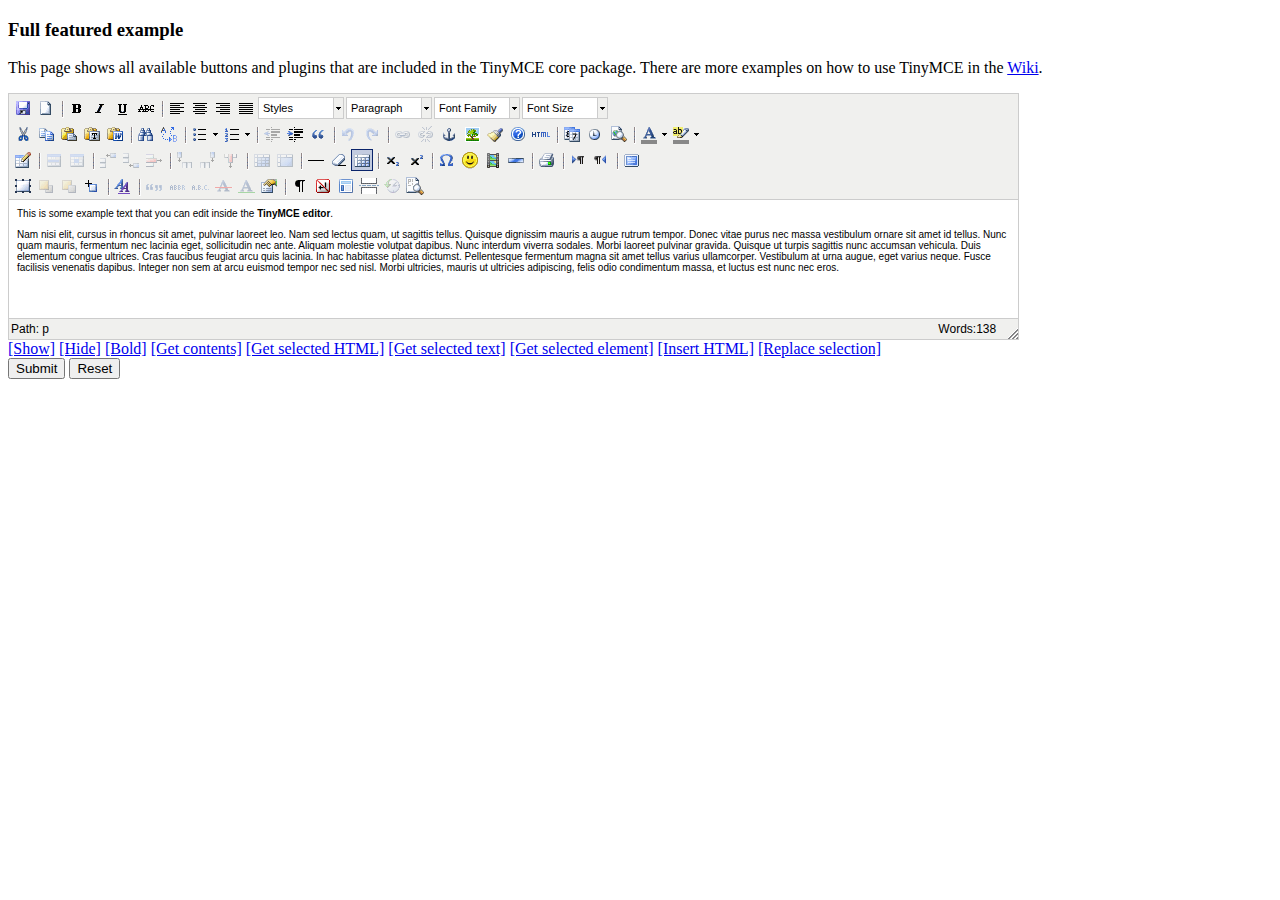
<file: static/grappelli/tinymce/examples/full.html>
<!DOCTYPE html PUBLIC "-//W3C//DTD XHTML 1.0 Strict//EN" "http://www.w3.org/TR/xhtml1/DTD/xhtml1-strict.dtd">
<html xmlns="http://www.w3.org/1999/xhtml">
<head>
<title>Full featured example</title>
<meta http-equiv="X-UA-Compatible" content="IE=edge" />
<!-- TinyMCE -->
<script type="text/javascript" src="../jscripts/tiny_mce/tiny_mce.js"></script>
<script type="text/javascript">
	tinyMCE.init({
		// General options
		mode : "textareas",
		theme : "advanced",
		plugins : "autolink,lists,pagebreak,style,layer,table,save,advhr,advimage,advlink,emotions,iespell,inlinepopups,insertdatetime,preview,media,searchreplace,print,contextmenu,paste,directionality,fullscreen,noneditable,visualchars,nonbreaking,xhtmlxtras,template,wordcount,advlist,autosave,visualblocks",

		// Theme options
		theme_advanced_buttons1 : "save,newdocument,|,bold,italic,underline,strikethrough,|,justifyleft,justifycenter,justifyright,justifyfull,styleselect,formatselect,fontselect,fontsizeselect",
		theme_advanced_buttons2 : "cut,copy,paste,pastetext,pasteword,|,search,replace,|,bullist,numlist,|,outdent,indent,blockquote,|,undo,redo,|,link,unlink,anchor,image,cleanup,help,code,|,insertdate,inserttime,preview,|,forecolor,backcolor",
		theme_advanced_buttons3 : "tablecontrols,|,hr,removeformat,visualaid,|,sub,sup,|,charmap,emotions,iespell,media,advhr,|,print,|,ltr,rtl,|,fullscreen",
		theme_advanced_buttons4 : "insertlayer,moveforward,movebackward,absolute,|,styleprops,|,cite,abbr,acronym,del,ins,attribs,|,visualchars,nonbreaking,template,pagebreak,restoredraft,visualblocks",
		theme_advanced_toolbar_location : "top",
		theme_advanced_toolbar_align : "left",
		theme_advanced_statusbar_location : "bottom",
		theme_advanced_resizing : true,

		// Example content CSS (should be your site CSS)
		content_css : "css/content.css",

		// Drop lists for link/image/media/template dialogs
		template_external_list_url : "lists/template_list.js",
		external_link_list_url : "lists/link_list.js",
		external_image_list_url : "lists/image_list.js",
		media_external_list_url : "lists/media_list.js",

		// Style formats
		style_formats : [
			{title : 'Bold text', inline : 'b'},
			{title : 'Red text', inline : 'span', styles : {color : '#ff0000'}},
			{title : 'Red header', block : 'h1', styles : {color : '#ff0000'}},
			{title : 'Example 1', inline : 'span', classes : 'example1'},
			{title : 'Example 2', inline : 'span', classes : 'example2'},
			{title : 'Table styles'},
			{title : 'Table row 1', selector : 'tr', classes : 'tablerow1'}
		],

		// Replace values for the template plugin
		template_replace_values : {
			username : "Some User",
			staffid : "991234"
		}
	});
</script>
<!-- /TinyMCE -->

</head>
<body role="application">

<form method="post" action="http://tinymce.moxiecode.com/dump.php?example=true">
	<div>
		<h3>Full featured example</h3>

		<p>
			This page shows all available buttons and plugins that are included in the TinyMCE core package.
			There are more examples on how to use TinyMCE in the <a href="http://tinymce.moxiecode.com/examples/">Wiki</a>.
		</p>

		<!-- Gets replaced with TinyMCE, remember HTML in a textarea should be encoded -->
		<div>
			<textarea id="elm1" name="elm1" rows="15" cols="80" style="width: 80%">
				&lt;p&gt;
					This is some example text that you can edit inside the &lt;strong&gt;TinyMCE editor&lt;/strong&gt;.
				&lt;/p&gt;
				&lt;p&gt;
				Nam nisi elit, cursus in rhoncus sit amet, pulvinar laoreet leo. Nam sed lectus quam, ut sagittis tellus. Quisque dignissim mauris a augue rutrum tempor. Donec vitae purus nec massa vestibulum ornare sit amet id tellus. Nunc quam mauris, fermentum nec lacinia eget, sollicitudin nec ante. Aliquam molestie volutpat dapibus. Nunc interdum viverra sodales. Morbi laoreet pulvinar gravida. Quisque ut turpis sagittis nunc accumsan vehicula. Duis elementum congue ultrices. Cras faucibus feugiat arcu quis lacinia. In hac habitasse platea dictumst. Pellentesque fermentum magna sit amet tellus varius ullamcorper. Vestibulum at urna augue, eget varius neque. Fusce facilisis venenatis dapibus. Integer non sem at arcu euismod tempor nec sed nisl. Morbi ultricies, mauris ut ultricies adipiscing, felis odio condimentum massa, et luctus est nunc nec eros.
				&lt;/p&gt;
			</textarea>
		</div>

		<!-- Some integration calls -->
		<a href="javascript:;" onclick="tinyMCE.get('elm1').show();return false;">[Show]</a>
		<a href="javascript:;" onclick="tinyMCE.get('elm1').hide();return false;">[Hide]</a>
		<a href="javascript:;" onclick="tinyMCE.get('elm1').execCommand('Bold');return false;">[Bold]</a>
		<a href="javascript:;" onclick="alert(tinyMCE.get('elm1').getContent());return false;">[Get contents]</a>
		<a href="javascript:;" onclick="alert(tinyMCE.get('elm1').selection.getContent());return false;">[Get selected HTML]</a>
		<a href="javascript:;" onclick="alert(tinyMCE.get('elm1').selection.getContent({format : 'text'}));return false;">[Get selected text]</a>
		<a href="javascript:;" onclick="alert(tinyMCE.get('elm1').selection.getNode().nodeName);return false;">[Get selected element]</a>
		<a href="javascript:;" onclick="tinyMCE.execCommand('mceInsertContent',false,'<b>Hello world!!</b>');return false;">[Insert HTML]</a>
		<a href="javascript:;" onclick="tinyMCE.execCommand('mceReplaceContent',false,'<b>{$selection}</b>');return false;">[Replace selection]</a>

		<br />
		<input type="submit" name="save" value="Submit" />
		<input type="reset" name="reset" value="Reset" />
	</div>
</form>

<script type="text/javascript">
if (document.location.protocol == 'file:') {
	alert("The examples might not work properly on the local file system due to security settings in your browser. Please use a real webserver.");
}
</script>
</body>
</html>
</file>
